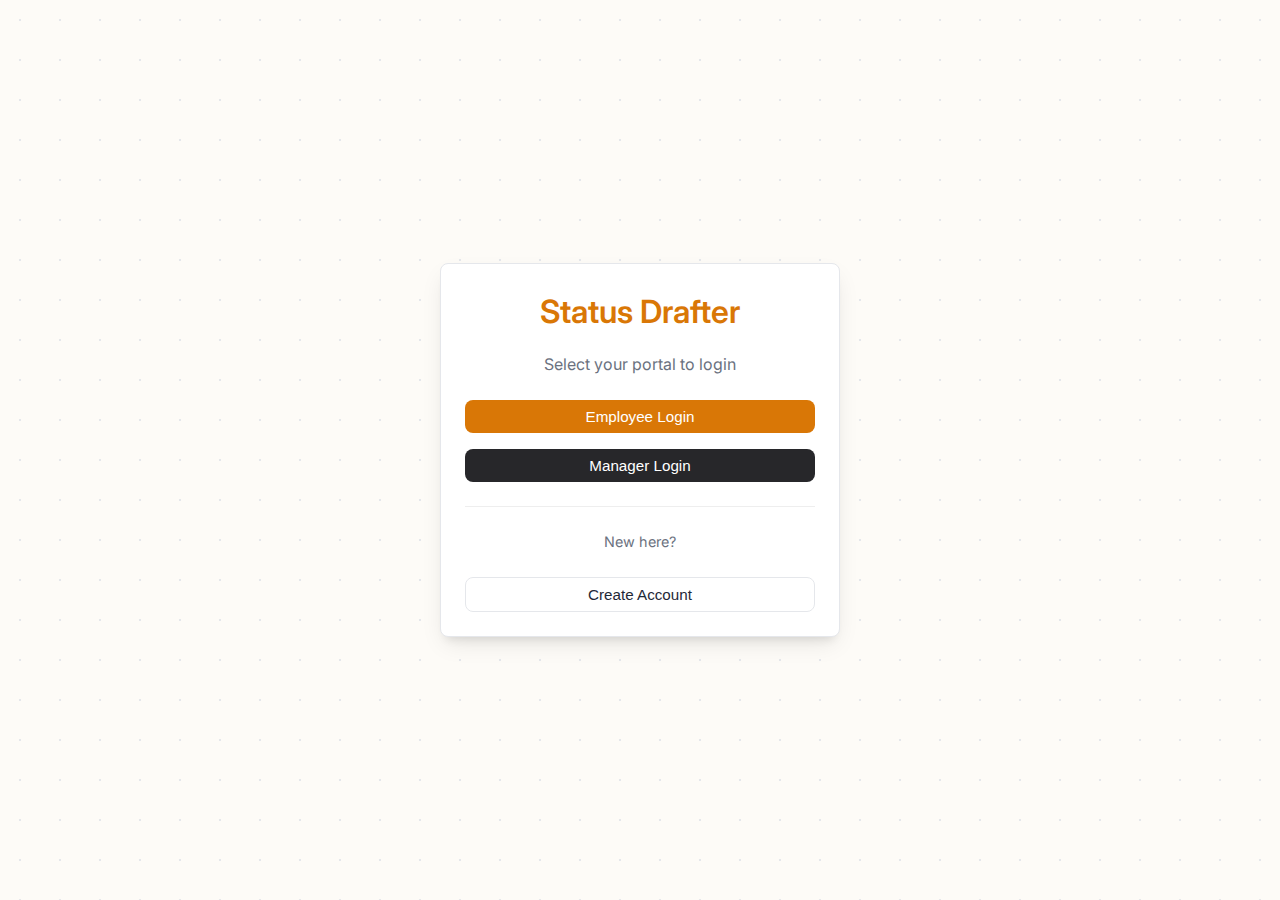
<file: index.html>
<!DOCTYPE html>
<html lang="en">

<head>
    <meta charset="UTF-8">
    <meta name="viewport" content="width=device-width, initial-scale=1.0">
    <title>Status Drafter - Login</title>
    <link rel="stylesheet" href="style.css">
    <!-- Google Fonts -->
    <link href="https://fonts.googleapis.com/css2?family=Inter:wght@400;500;600;700&display=swap" rel="stylesheet">
    <style>
        .role-btn {
            padding: 0.75rem;
            border: 1px solid var(--border-color);
            background: white;
            border-radius: 6px;
            cursor: pointer;
            font-weight: 500;
            transition: all 0.2s;
            width: 100%;
        }

        .role-btn.active {
            background: var(--primary-color);
            color: white;
            border-color: var(--primary-color);
        }

        /* Specialized Manager Button Style */
        .role-btn[data-role="manager"].active {
            background: var(--secondary-color);
            border-color: var(--secondary-color);
        }
    </style>
</head>

<body>
    <div class="auth-container">
        <!-- Landing Options (Initial State) -->
        <div id="landing-options" class="card auth-card p-6">
            <div class="text-center mb-6">
                <h1 style="color: var(--primary-color);">Status Drafter</h1>
                <p>Select your portal to login</p>
            </div>

            <div class="flex flex-col gap-4 mb-4">
                <button onclick="showLogin('employee')" class="btn w-full"
                    style="background: var(--primary-color); color: white;">Employee Login</button>
                <button onclick="showLogin('manager')" class="btn w-full"
                    style="background: var(--secondary-color); color: white;">Manager Login</button>
            </div>

            <div class="divider my-4" style="border-top: 1px solid #eee; margin: 1.5rem 0;"></div>

            <div class="text-center">
                <p style="font-size: 0.9rem;">New here?</p>
                <button onclick="toggleAuth('signup')" class="btn btn-outline w-full mt-2">Create Account</button>
            </div>
        </div>

        <!-- Login Form (Hidden by default) -->
        <div id="login-form" class="card auth-card p-6 hidden">
            <button onclick="backToLanding()" class="btn btn-outline mb-4"
                style="padding: 0.25rem 0.5rem; font-size: 0.8rem;">← Back</button>

            <div class="text-center mb-4">
                <h2 id="login-title" style="color: var(--primary-color);">Employee Login</h2>
                <p>Welcome back!</p>
            </div>

            <form onsubmit="handleLogin(event)">
                <input type="hidden" id="selected-role" value="employee">

                <div class="input-group">
                    <label for="login-email">Email Address</label>
                    <input type="email" id="login-email" placeholder="you@company.com" required>
                </div>
                <div class="input-group">
                    <label for="login-password">Password</label>
                    <input type="password" id="login-password" placeholder="••••••••" required>
                </div>

                <button type="submit" id="login-submit-btn" class="btn btn-primary w-full">Login</button>
            </form>
        </div>

        <!-- Signup Form (Hidden by default) -->
        <div id="signup-form" class="card auth-card p-6 hidden">
            <button onclick="backToLanding()" class="btn btn-outline mb-4"
                style="padding: 0.25rem 0.5rem; font-size: 0.8rem;">← Back</button>

            <div class="text-center mb-4">
                <h1 style="color: var(--primary-color);">Join Team</h1>
                <p>Create your account to get started.</p>
            </div>

            <form onsubmit="handleSignup(event)">
                <div class="input-group">
                    <label for="signup-name">Full Name</label>
                    <input type="text" id="signup-name" placeholder="John Doe" required>
                </div>
                <div class="input-group">
                    <label for="signup-email">Email Address</label>
                    <input type="email" id="signup-email" placeholder="you@company.com" required>
                </div>
                <div class="input-group">
                    <label for="signup-role">I am a...</label>
                    <select id="signup-role">
                        <option value="employee">Employee</option>
                        <option value="manager">Manager</option>
                    </select>
                </div>
                <div class="input-group">
                    <label for="signup-password">Password</label>
                    <input type="password" id="signup-password" placeholder="••••••••" required>
                </div>

                <button type="submit" class="btn btn-primary w-full">Create Account</button>
            </form>
        </div>
    </div>

    <div id="toast-container"></div>
    <script src="deployment-config.js"></script>
    <script src="script.js"></script>
</body>

</html>
</file>
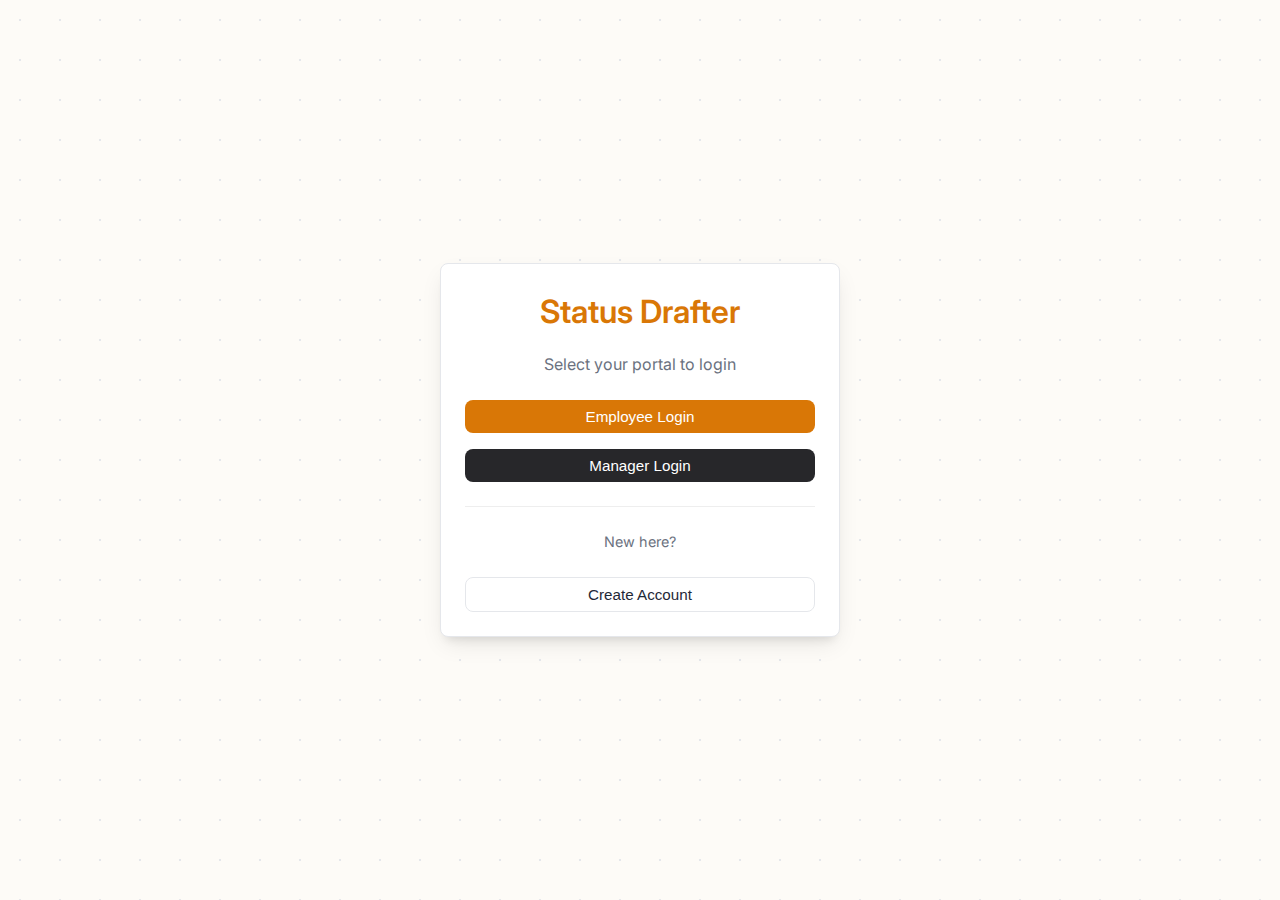
<file: employee.html>
<!DOCTYPE html>
<html lang="en">

<head>
    <meta charset="UTF-8">
    <meta name="viewport" content="width=device-width, initial-scale=1.0">
    <title>Employee Dashboard - Status Drafter</title>
    <link rel="stylesheet" href="style.css">
    <link href="https://fonts.googleapis.com/css2?family=Inter:wght@400;500;600;700&display=swap" rel="stylesheet">
</head>

<body>
    <nav class="navbar">
        <div class="container flex justify-between items-center">
            <div class="flex items-center gap-2">
                <button id="mobile-menu-btn" class="btn btn-outline md:hidden" style="padding: 0.25rem 0.5rem;"
                    onclick="toggleSidebar()">
                    ☰
                </button>
                <a href="#" class="navbar-brand">
                    <span>Status Drafter</span>
                    <span class="badge" style="background: var(--primary-color); color: white;">Employee</span>
                </a>
            </div>

            <!-- Desktop Nav -->
            <div class="flex items-center gap-4 desktop-nav">
                <span id="user-greeting" style="font-weight: 500;">Hello, User</span>
                <button id="history-btn" onclick="toggleHistory()" class="btn btn-outline"
                    style="font-size: 0.85rem;">History</button>
                <button onclick="logout()" class="btn btn-outline" style="font-size: 0.85rem;">Logout</button>
            </div>
        </div>
    </nav>

    <!-- Mobile Sidebar -->
    <div id="mobile-sidebar" class="sidebar hidden">
        <div class="sidebar-content flex flex-col">
            <div class="p-4 border-bottom flex justify-between items-center bg-gray-50">
                <div>
                    <h3 class="m-0 text-base">Status Drafter</h3>
                    <span class="text-xs text-muted">Employee Portal</span>
                </div>
                <button onclick="toggleSidebar()" class="text-xl p-2 hover:bg-gray-200 rounded">&times;</button>
            </div>

            <div class="p-4 flex-1">
                <div class="flex flex-col gap-1">
                    <div class="text-xs font-bold text-muted uppercase mb-2">Account</div>
                    <div class="flex items-center gap-3 p-2 rounded bg-gray-50 mb-4">
                        <div
                            class="w-8 h-8 rounded-full bg-primary text-white flex items-center justify-center text-sm font-bold">
                            U</div>
                        <div>
                            <div class="font-medium text-sm">User</div>
                            <div class="text-xs text-muted">Signed In</div>
                        </div>
                    </div>

                    <div class="text-xs font-bold text-muted uppercase mb-2">Menu</div>
                    <button id="sidebar-history-btn" onclick="toggleHistory(); toggleSidebar();" class="sidebar-item">
                        <span>📅</span> History / Dashboard
                    </button>
                    <button onclick="logout()" class="sidebar-item text-danger">
                        <span>🚪</span> Logout
                    </button>
                </div>
            </div>

            <div class="p-4 border-top text-center text-xs text-muted">
                v2.0 Mobile
            </div>
        </div>
        <div class="sidebar-backdrop" onclick="toggleSidebar()"></div>
    </div>

    <main class="container p-6">
        <div id="dashboard-section">
            <!-- Add Task Section -->
            <section class="card p-4 mb-6">
                <h3 class="mb-4">Add New Task</h3>
                <div class="flex gap-2">
                    <select id="new-task-status" class="p-2 border rounded"
                        style="width: 150px; border: 1px solid var(--border-color); border-radius: var(--radius);">
                        <option value="pending">Pending</option>
                        <option value="completed">Completed</option>
                        <option value="waiting">Waiting</option>
                    </select>
                    <input type="text" id="new-task-input" placeholder="What are you working on?" class="w-full"
                        onkeypress="if(event.key === 'Enter') checkAndAddTask()">
                    <button onclick="checkAndAddTask()" class="btn btn-primary">Add</button>
                </div>
            </section>

            <div class="flex gap-6 flex-col md:flex-row items-start">

                <!-- Pending Tasks -->
                <section class="w-full">
                    <div class="flex justify-between items-center mb-3">
                        <h3>Pending Tasks</h3>
                        <span class="badge badge-pending" id="pending-count">0</span>
                    </div>
                    <div id="pending-list" class="flex flex-col gap-3">
                        <!-- Tasks go here -->
                        <div class="text-muted text-center p-4">No pending tasks</div>
                    </div>
                </section>

                <!-- Waiting / Blocked -->
                <section class="w-full">
                    <div class="flex justify-between items-center mb-3">
                        <h3 style="color: var(--danger-color);">Waiting / Blocked</h3>
                        <span class="badge" style="background: #fee2e2; color: #991b1b;" id="waiting-count">0</span>
                    </div>
                    <div id="waiting-list" class="flex flex-col gap-3">
                        <!-- Tasks go here -->
                    </div>
                </section>

                <!-- Completed Today -->
                <section class="w-full">
                    <div class="flex justify-between items-center mb-3">
                        <h3 style="color: var(--success-color);">Completed Today</h3>
                        <span class="badge badge-completed" id="completed-count">0</span>
                    </div>
                    <div id="completed-list" class="flex flex-col gap-3">
                        <!-- Tasks go here -->
                    </div>
                </section>

            </div>
        </div>

        <div id="history-section" class="hidden">
            <h3 class="mb-4">Task History</h3>
            <div id="status-history">
                <!-- History items go here -->
            </div>
        </div>
    </main>

    <!-- Blocker Modal -->
    <div id="blocker-modal" class="hidden"
        style="position: fixed; top: 0; left: 0; width: 100%; height: 100%; background: rgba(0,0,0,0.5); display: flex; align-items: center; justify-content: center; z-index: 1000;">
        <div class="card p-6" style="width: 100%; max-width: 400px;">
            <h3 class="mb-4">Mark as Blocked</h3>
            <p>Why is this task blocked?</p>
            <input type="text" id="blocker-reason" placeholder="e.g. Waiting for API key" class="w-full mb-4">
            <div class="flex justify-end gap-2">
                <button onclick="closeBlockerModal()" class="btn btn-outline">Cancel</button>
                <button onclick="confirmBlocker()" class="btn btn-primary"
                    style="background: var(--danger-color);">Block Task</button>
            </div>
        </div>
    </div>

    <!-- Edit Task Modal -->
    <div id="edit-modal" class="hidden"
        style="position: fixed; top: 0; left: 0; width: 100%; height: 100%; background: rgba(0,0,0,0.5); display: flex; align-items: center; justify-content: center; z-index: 1000;">
        <div class="card p-6" style="width: 100%; max-width: 400px;">
            <h3 class="mb-4">Edit Task</h3>

            <div class="mb-4">
                <label class="block mb-1 text-sm font-medium">Description</label>
                <input type="text" id="edit-task-text" class="w-full">
            </div>

            <div class="mb-4">
                <label class="block mb-1 text-sm font-medium">Status</label>
                <select id="edit-task-status" class="w-full p-2 border rounded" onchange="toggleEditBlockerReason()">
                    <option value="pending">Pending</option>
                    <option value="completed">Completed</option>
                    <option value="waiting">Waiting</option>
                </select>
            </div>

            <div id="edit-blocker-container" class="mb-4 hidden">
                <label class="block mb-1 text-sm font-medium">Blocker Reason</label>
                <input type="text" id="edit-task-reason" class="w-full" placeholder="Why is it waiting?">
            </div>

            <div class="flex justify-end gap-2">
                <button onclick="closeEditModal()" class="btn btn-outline">Cancel</button>
                <button onclick="saveEditTask()" class="btn btn-primary">Save Changes</button>
            </div>
        </div>
    </div>
    </div>

    <div id="delete-modal" class="hidden"
        style="position: fixed; top: 0; left: 0; width: 100%; height: 100%; background: rgba(0,0,0,0.5); display: flex; align-items: center; justify-content: center; z-index: 1000;">
        <div class="card p-6" style="width: 100%; max-width: 350px;">
            <h3 class="mb-4" style="color: var(--danger-color);">Delete Task</h3>
            <p class="mb-6">Are you sure you want to delete this task? This action cannot be undone.</p>
            <div class="flex justify-end gap-2">
                <button onclick="closeDeleteModal()" class="btn btn-outline">Cancel</button>
                <button onclick="confirmDeleteTask()" class="btn btn-primary"
                    style="background: var(--danger-color); border-color: var(--danger-color);">Delete</button>
            </div>
        </div>
    </div>

    <!-- View Reply Modal -->
    <div id="view-reply-modal" class="hidden"
        style="position: fixed; top: 0; left: 0; width: 100%; height: 100%; background: rgba(0,0,0,0.5); display: flex; align-items: center; justify-content: center; z-index: 1200;">
        <div class="card p-6" style="width: 100%; max-width: 400px; box-shadow: 0 25px 50px -12px rgba(0, 0, 0, 0.25);">
            <div class="flex justify-between items-center mb-4">
                <h3 class="m-0">Manager Reply</h3>
                <button onclick="closeViewReplyModal()" class="text-xl">&times;</button>
            </div>
            <div id="view-reply-content">
                <!-- Content injected via JS -->
            </div>
            <div class="flex justify-end mt-4">
                <button onclick="closeViewReplyModal()" class="btn btn-primary">Close</button>
            </div>
        </div>
    </div>

    <div id="toast-container"></div>
    <script src="deployment-config.js"></script>
    <script src="script.js"></script>
    <script>
        document.addEventListener('DOMContentLoaded', () => {
            checkAuth('employee');
            loadEmployeeDashboard();
        });
    </script>
</body>

</html>
</file>
<file: style.css>
:root {
  --primary-color: #d97706;
  /* Amber-600 */
  --primary-hover: #b45309;
  /* Amber-700 */
  --secondary-color: #27272a;
  /* Zinc-800 */
  --background-color: #fdfbf7;
  /* Warm off-white */
  --surface-color: #ffffff;
  --text-color: #1f2937;
  /* Gray-800 */
  --text-muted: #6b7280;
  /* Gray-500 */
  --border-color: #e5e7eb;
  /* Gray-200 */
  --success-color: #10b981;
  --warning-color: #f59e0b;
  --danger-color: #ef4444;
  --shadow-sm: 0 1px 2px 0 rgb(0 0 0 / 0.05);
  --shadow-md: 0 4px 6px -1px rgb(0 0 0 / 0.1), 0 2px 4px -2px rgb(0 0 0 / 0.1);
  --radius: 0.5rem;
  --font-sans: 'Inter', system-ui, -apple-system, sans-serif;
}

* {
  box-sizing: border-box;
  margin: 0;
  padding: 0;
}

body {
  font-family: var(--font-sans);
  background-color: var(--background-color);
  color: var(--text-color);
  line-height: 1.5;
  min-height: 100vh;
  display: flex;
  flex-direction: column;
}

/* Typography */
h1,
h2,
h3,
h4,
h5,
h6 {
  font-weight: 600;
  color: var(--secondary-color);
  margin-bottom: 0.5em;
}

h1 {
  font-size: 2rem;
}

h2 {
  font-size: 1.5rem;
}

p {
  margin-bottom: 1rem;
  color: var(--text-muted);
}

/* Text Utilities */
.text-center {
  text-align: center;
}

.text-right {
  text-align: right;
}

.text-muted {
  color: var(--text-muted) !important;
}

.text-danger {
  color: var(--danger-color) !important;
}

.text-success {
  color: var(--success-color) !important;
}

/* Layout Utilities */
.container {
  width: 100%;
  max-width: 1200px;
  margin: 0 auto;
  padding: 0 1rem;
}

.flex {
  display: flex;
}

.flex-col {
  flex-direction: column;
}

.items-center {
  align-items: center;
}

.justify-center {
  justify-content: center;
}

.justify-between {
  justify-content: space-between;
}

.justify-end {
  justify-content: flex-end;
}

.gap-4 {
  gap: 1rem;
}

.gap-6 {
  gap: 1.5rem;
}

.gap-2 {
  gap: 0.5rem;
}

.hidden {
  display: none !important;
}

.w-full {
  width: 100%;
}

/* Spacing */
.mt-1 {
  margin-top: 0.25rem;
}

.mt-2 {
  margin-top: 0.5rem;
}

.mt-4 {
  margin-top: 1rem;
}

.mb-2 {
  margin-bottom: 0.5rem;
}

.mb-3 {
  margin-bottom: 0.75rem;
}

.mb-4 {
  margin-bottom: 1rem;
}

.mb-6 {
  margin-bottom: 1.5rem;
}

.ml-2 {
  margin-left: 0.5rem;
}

.p-2 {
  padding: 0.5rem;
}

.p-3 {
  padding: 0.75rem;
}

.p-4 {
  padding: 1rem;
}

.p-6 {
  padding: 1.5rem;
}

/* Components */
.btn {
  display: inline-flex;
  align-items: center;
  justify-content: center;
  padding: 0.5rem 1rem;
  font-weight: 500;
  border-radius: var(--radius);
  border: none;
  cursor: pointer;
  transition: all 0.2s ease;
  font-size: 0.95rem;
  text-decoration: none;
}

.btn-xs {
  padding: 0.25rem 0.5rem;
  font-size: 0.75rem;
}

.btn-primary {
  background-color: var(--primary-color);
  color: white;
}

.btn-primary:hover {
  background-color: var(--primary-hover);
}

.btn-outline {
  background-color: transparent;
  border: 1px solid var(--border-color);
  color: var(--text-color);
}

.btn-outline:hover {
  background-color: var(--border-color);
}

.card {
  background-color: var(--surface-color);
  border-radius: var(--radius);
  box-shadow: var(--shadow-md);
  border: 1px solid var(--border-color);
  overflow: hidden;
}

.task-item {
  transition: transform 0.15s ease;
}

.task-item:hover {
  transform: translateY(-2px);
  box-shadow: 0 4px 6px -1px rgb(0 0 0 / 0.1);
}

.input-group {
  margin-bottom: 1rem;
}

.input-group label {
  display: block;
  font-size: 0.875rem;
  font-weight: 500;
  margin-bottom: 0.25rem;
  color: var(--secondary-color);
}

.input-group input,
.input-group textarea,
.input-group select,
input[type="text"],
input[type="email"],
input[type="password"] {
  width: 100%;
  padding: 0.5rem 0.75rem;
  border: 1px solid var(--border-color);
  border-radius: var(--radius);
  background-color: #fff;
  font-family: inherit;
  font-size: 1rem;
  transition: border-color 0.2s;
}

.input-group input:focus,
.input-group textarea:focus,
.input-group select:focus,
input:focus {
  outline: none;
  border-color: var(--primary-color);
  box-shadow: 0 0 0 3px rgba(217, 119, 6, 0.1);
}

/* Navbar */
.navbar {
  background-color: var(--surface-color);
  border-bottom: 1px solid var(--border-color);
  padding: 1rem 0;
  position: sticky;
  top: 0;
  z-index: 50;
  box-shadow: var(--shadow-sm);
}

.navbar-brand {
  font-size: 1.25rem;
  font-weight: 700;
  color: var(--primary-color);
  text-decoration: none;
  display: flex;
  align-items: center;
  gap: 0.5rem;
}

/* Auth Page Specifics */
.auth-container {
  min-height: 100vh;
  display: flex;
  align-items: center;
  justify-content: center;
  padding: 1rem;
  background-image: radial-gradient(var(--border-color) 1px, transparent 1px);
  background-size: 40px 40px;
}

.auth-card {
  width: 100%;
  max-width: 400px;
}

/* Dashboard Specifics */
.badge {
  display: inline-block;
  padding: 0.25rem 0.5rem;
  border-radius: 9999px;
  font-size: 0.75rem;
  font-weight: 600;
  text-transform: uppercase;
  background-color: var(--border-color);
  color: var(--text-color);
}

.badge-pending {
  background-color: #fef3c7;
  color: #92400e;
}

.badge-completed {
  background-color: #d1fae5;
  color: #065f46;
}

/* Responsive Table */
.table-container {
  overflow-x: auto;
}

table {
  width: 100%;
  border-collapse: collapse;
  text-align: left;
}

th,
td {
  padding: 0.75rem 1rem;
  border-bottom: 1px solid var(--border-color);
}

th {
  background-color: #f9fafb;
  font-weight: 600;
  font-size: 0.875rem;
}

tr:hover {
  background-color: #f9fafb;
}

/* Toast/Alert */
#toast-container {
  position: fixed;
  bottom: 1rem;
  right: 1rem;
  z-index: 100;
}

.toast {
  background: var(--secondary-color);
  color: white;
  padding: 0.75rem 1.5rem;
  border-radius: var(--radius);
  margin-top: 0.5rem;
  box-shadow: var(--shadow-md);
  animation: slideIn 0.3s ease;
}

@keyframes slideIn {
  from {
    transform: translateY(100%);
    opacity: 0;
  }

  to {
    transform: translateY(0);
    opacity: 1;
  }
}

/* --- Native UI & Modal Fixes --- */

/* Hover effects */
.cursor-pointer {
  cursor: pointer;
}

.hover-scale {
  transition: transform 0.2s cubic-bezier(0.25, 0.46, 0.45, 0.94);
}

.hover-scale:hover {
  transform: scale(1.02);
}

/* Modal Styles with Native Feel */
#members-modal,
#report-modal,
#reply-modal,
#blocker-modal,
#delete-modal,
#edit-modal {
  transition: opacity 0.2s ease-in-out;
  backdrop-filter: blur(8px);
  /* Glassmorphism */
  background: rgba(0, 0, 0, 0.4) !important;
  /* Darker semi-transparent dim */
}

/* Modal Content Animation */
.card {
  animation: modalPop 0.3s cubic-bezier(0.18, 0.89, 0.32, 1.28) forwards;
  box-shadow: 0 10px 25px -5px rgba(0, 0, 0, 0.1), 0 8px 10px -6px rgba(0, 0, 0, 0.1);
}

.fade-out {
  animation: fadeOutDown 0.4s ease forwards !important;
  pointer-events: none;
}

@keyframes fadeOutDown {
  0% {
    transform: translateY(0);
    opacity: 1;
  }

  100% {
    transform: translateY(20px);
    opacity: 0;
  }
}

@keyframes modalPop {
  0% {
    transform: scale(0.95);
    opacity: 0;
  }

  100% {
    transform: scale(1);
    opacity: 1;
  }
}

/* Z-Index Hierarchy - Reply Modal must be on top */
#members-modal {
  z-index: 1050;
}

#report-modal {
  z-index: 1060;
}

#reply-modal {
  z-index: 1100;
}

/* Highest priority */

/* Desktop handling for multiple modals */
#reply-modal .card {
  box-shadow: 0 20px 25px -5px rgba(0, 0, 0, 0.2), 0 10px 10px -5px rgba(0, 0, 0, 0.1);
  border: 1px solid rgba(255, 255, 255, 0.5);
}

/* Native Input Feel */
input,
select,
textarea {
  padding: 0.75rem 1rem;
  border: 1px solid var(--border-color);
  border-radius: var(--radius);
  font-size: 0.95rem;
  background: #f8fafc;
  /* Slight off-white */
  transition: all 0.2s;
}

input:focus,
select:focus,
textarea:focus {
  outline: none;
  border-color: var(--primary-color);
  background: #fff;
  box-shadow: 0 0 0 3px rgba(37, 99, 235, 0.1);
}


/* --- Mobile Responsiveness --- */
@media (max-width: 768px) {

  /* Layout */
  .container {
    padding: 0 1rem;
  }

  .flex-col-mobile {
    flex-direction: column !important;
  }

  /* Navbar */
  .navbar .container {
    /* Keep row layout for Brand (Left) and Button (Right) */
    flex-direction: row;
    align-items: center;
  }

  /* Reset these overrides that forced centering */
  .navbar-brand {
    justify-content: flex-start;
    margin-bottom: 0;
  }

  .navbar .flex.items-center.gap-4 {
    justify-content: flex-end;
    width: auto;
  }

  /* Dashboard */
  .dashboard-columns {
    flex-direction: column;
  }

  .card {
    margin-bottom: 1rem;
  }

  /* Stats Cards (Manager) */
  .flex.gap-4 {
    flex-direction: column;
    gap: 1rem;
  }

  /* Employee Dashboard Columns */
  #dashboard-section .flex.gap-6 {
    flex-direction: column;
  }

  #dashboard-section section {
    width: 100%;
  }

  /* Input Groups (Add Task) */
  #dashboard-section .flex.gap-2 {
    flex-direction: column;
  }

  #new-task-status {
    width: 100% !important;
  }

  /* Modals */
  .card[style*="max-width"] {
    max-width: 95% !important;
    width: 95% !important;
    padding: 1rem !important;
    max-height: 90vh;
  }

  /* Tables */
  .report-table th,
  .report-table td {
    padding: 0.5rem;
    font-size: 0.85rem;
  }

  /* Hide less important columns if needed */
  .report-table th:nth-child(3),
  .report-table td:nth-child(3) {
    /* Keep generic for now, specific tables might need tweaks */
  }

  /* Auth Page */
  .auth-card {
    max-width: 100%;
  }

  /* Manager: Reports Bar */
  .card.p-3.flex.justify-between {
    flex-direction: column;
    align-items: stretch;
    gap: 0.5rem;
  }

  .card.p-3.flex.justify-between .flex.gap-2 {
    flex-direction: column;
  }

  .card.p-3.flex.justify-between button {
    width: 100%;
  }

  /* Team Grid */
  #team-grid {
    grid-template-columns: 1fr;
  }

  /* --- Navbar & Sidebar Logic --- */
  .desktop-nav {
    display: none !important;
  }

  #mobile-menu-btn {
    display: inline-flex !important;
    /* Force display on mobile (it's hidden by default via class md:hidden logic below) */
  }
}

/* Base styles for sidebar (outside media query to ensure structure) */
.md\:hidden {
  display: none;
}

@media (max-width: 768px) {
  .md\:hidden {
    display: inline-flex;
  }
}

.sidebar {
  position: fixed;
  top: 0;
  left: 0;
  width: 100%;
  height: 100%;
  z-index: 2000;
  display: flex;
}

.sidebar.hidden {
  display: none;
}

.sidebar-content {
  width: 80%;
  max-width: 320px;
  height: 100%;
  background: white;
  z-index: 2002;
  border-radius: 0 !important;
  box-shadow: 4px 0 24px rgba(0, 0, 0, 0.15);
  animation: slideInLeft 0.3s cubic-bezier(0.16, 1, 0.3, 1);
}

.sidebar-item {
  display: flex;
  align-items: center;
  gap: 0.75rem;
  width: 100%;
  padding: 0.75rem 1rem;
  text-align: left;
  background: transparent;
  border: none;
  border-radius: var(--radius);
  color: var(--text-color);
  font-weight: 500;
  transition: all 0.2s;
  cursor: pointer;
  font-size: 0.95rem;
}

.sidebar-item:hover {
  background-color: #f3f4f6;
  color: var(--primary-color);
}

.sidebar-item.text-danger:hover {
  background-color: #fef2f2;
  color: var(--danger-color);
}

.bg-gray-50 {
  background-color: #f9fafb;
}

.border-bottom {
  border-bottom: 1px solid var(--border-color);
}

.border-top {
  border-top: 1px solid var(--border-color);
}

.flex-1 {
  flex: 1;
}

.rounded-full {
  border-radius: 9999px;
}

.bg-secondary {
  background-color: var(--secondary-color);
}

.bg-primary {
  background-color: var(--primary-color);
}

.sidebar-backdrop {
  position: absolute;
  top: 0;
  left: 0;
  width: 100%;
  height: 100%;
  background: rgba(0, 0, 0, 0.3);
  backdrop-filter: blur(4px);
  z-index: 2001;
  animation: fadeIn 0.3s ease;
}

@keyframes slideInLeft {
  from {
    transform: translateX(-100%);
  }

  to {
    transform: translateX(0);
  }
}

@keyframes fadeIn {
  from {
    opacity: 0;
  }

  to {
    opacity: 1;
  }
}
</file>
